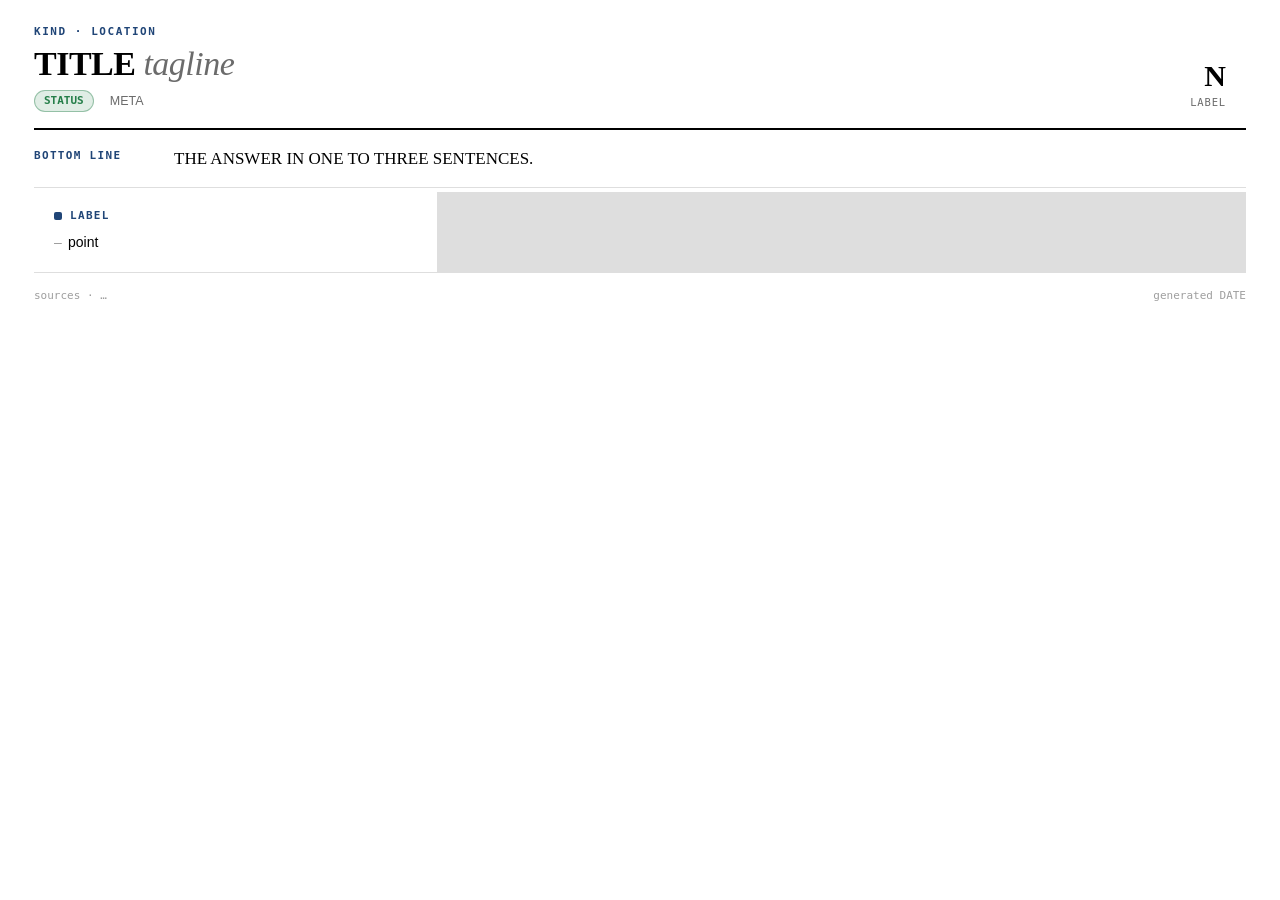
<file: cookbook/html-doc-overlay/assets/brief.html>
<!doctype html>
<html lang="en">
<head>
<meta charset="utf-8">
<title>TITLE</title>
<style>
.doc {
  --fg: var(--agterm-foreground, CanvasText);
  --bg: var(--agterm-background, Canvas);
  --c-red: var(--agterm-color-1, #d0463c);
  --c-green: var(--agterm-color-2, #2e9e5b);
  --c-yellow: var(--agterm-color-3, #c8961e);
  --c-blue: var(--agterm-color-4, #3b7dd8);
  --c-magenta: var(--agterm-color-5, #9a5cc6);
  --c-cyan: var(--agterm-color-6, #2a9fb0);
  /* palette slots are tuned for terminal text; pull them toward the foreground so they read in either scheme */
  --accent: color-mix(in srgb, var(--c-blue) 55%, var(--fg));
  --ok: color-mix(in srgb, var(--c-green) 80%, var(--fg));
  --bad: color-mix(in srgb, var(--c-red) 80%, var(--fg));
  --warn: color-mix(in srgb, var(--c-yellow) 85%, var(--fg));
  --alt: color-mix(in srgb, var(--c-magenta) 75%, var(--fg));
  --info: color-mix(in srgb, var(--c-cyan) 70%, var(--fg));
  --muted: color-mix(in srgb, var(--fg) 58%, var(--bg));
  --faint: color-mix(in srgb, var(--fg) 38%, var(--bg));
  --panel: color-mix(in srgb, var(--fg) 4.5%, var(--bg));
  --panel-2: color-mix(in srgb, var(--fg) 8%, var(--bg));
  --line: color-mix(in srgb, var(--fg) 13%, var(--bg));
  --serif: ui-serif, "New York", "Iowan Old Style", Georgia, serif;
  --sans: -apple-system, BlinkMacSystemFont, "SF Pro Text", "Helvetica Neue", sans-serif;
  --mono: ui-monospace, "SF Mono", Menlo, monospace;
}
* { box-sizing: border-box; }
body { margin: 0; background: var(--agterm-background, Canvas); color: var(--agterm-foreground, CanvasText); }
.doc { font: 14px/1.5 var(--sans); max-width: 1480px; margin: 0 auto; padding: 26px 34px 22px; }
code { font: .88em var(--mono); padding: .05em .34em; border-radius: 4px; background: var(--panel-2); border: 1px solid var(--line); }
a { color: var(--accent); text-decoration: none; } a:hover { text-decoration: underline; }
b { font-weight: 650; }
@keyframes in { from { opacity: 0; } }
.doc > * { animation: in .45s ease-out both; }

/* masthead: title and status on the left, key numbers on the right */
.mast { display: grid; grid-template-columns: minmax(0, 1fr) auto; gap: 28px; align-items: end;
  padding-bottom: 16px; border-bottom: 2px solid var(--fg); }
.eyebrow { font: 600 11px/1 var(--mono); letter-spacing: .14em; text-transform: uppercase; color: var(--accent); }
h1 { font: 600 34px/1.1 var(--serif); letter-spacing: -.015em; margin: 8px 0 8px; }
h1 em { font-style: italic; font-weight: 400; color: var(--muted); }
.meta { display: flex; flex-wrap: wrap; gap: 6px 16px; align-items: center; color: var(--muted); font-size: 12.5px; }
.tag { display: inline-block; padding: 1px 9px; border-radius: 999px; font: 600 11px/1.6 var(--mono);
  color: var(--c, var(--accent)); background: color-mix(in srgb, var(--c, var(--accent)) 14%, transparent);
  border: 1px solid color-mix(in srgb, var(--c, var(--accent)) 40%, transparent); }
.nums { display: flex; gap: 0; }
.num { padding: 0 20px; border-left: 1px solid var(--line); text-align: right; }
.num:first-child { border-left: none; }
.num b { display: block; font: 600 30px/1 var(--serif); }
.num span { font: 500 10.5px/1.6 var(--mono); letter-spacing: .08em; text-transform: uppercase; color: var(--muted); }

.bottom { display: grid; grid-template-columns: 120px 1fr; gap: 20px; padding: 16px 0; border-bottom: 1px solid var(--line); }
.bottom .lbl { font: 600 11px/1.9 var(--mono); letter-spacing: .12em; text-transform: uppercase; color: var(--accent); }
.bottom p { margin: 0; font: 400 17px/1.5 var(--serif); }

/* fact blocks: a dense grid of labelled points; .wide spans two columns, .span-all the whole row.
   the 1px gap over a line-colored grid draws the dividers, so every row must be filled */
.facts { display: grid; grid-template-columns: repeat(3, minmax(0, 1fr)); gap: 1px; margin-top: 4px; background: var(--line); border-bottom: 1px solid var(--line); }
.fact { padding: 16px 20px 14px; background: var(--agterm-background, Canvas); }
.fact.wide { grid-column: span 2; } .fact.span-all { grid-column: 1 / -1; }
.fact h2 { display: flex; align-items: center; gap: 8px; margin: 0 0 8px; font: 600 11px/1.4 var(--mono);
  letter-spacing: .12em; text-transform: uppercase; color: var(--c, var(--muted)); }
.fact h2::before { content: ""; width: 8px; height: 8px; border-radius: 2px; background: var(--c, var(--accent)); }
.fact ul { list-style: none; margin: 0; padding: 0; }
.fact li { position: relative; padding-left: 14px; margin: 5px 0; }
.fact li::before { content: "–"; position: absolute; left: 0; color: var(--faint); }
.fact p { margin: 0 0 6px; }

table { width: 100%; border-collapse: collapse; font-size: 13px; }
th, td { text-align: left; padding: 5px 10px 5px 0; vertical-align: top; }
th { font: 600 10.5px var(--mono); letter-spacing: .08em; text-transform: uppercase; color: var(--faint); }
tr + tr td { border-top: 1px solid var(--line); }
td:first-child { white-space: nowrap; }
.yes { color: var(--ok); font-weight: 600; } .no { color: var(--faint); } .never { color: var(--bad); font-weight: 600; }

/* flow: a one-line process */
.flow { display: flex; flex-wrap: wrap; align-items: center; gap: 6px; margin: 2px 0 8px; }
.flow span { padding: 3px 10px; border-radius: 6px; background: var(--panel-2); border: 1px solid var(--line); font: 12px var(--mono); }
.flow span.g { border-color: color-mix(in srgb, var(--warn) 55%, var(--bg)); color: var(--warn); }
.flow i { font-style: normal; color: var(--faint); }

footer { display: flex; justify-content: space-between; gap: 20px; margin-top: 14px; font: 11px/1.6 var(--mono); color: var(--faint); }

@media (max-width: 1000px) {
  .mast { grid-template-columns: minmax(0, 1fr); }
  .num:first-child { padding-left: 0; } .num { text-align: left; }
  .facts { grid-template-columns: minmax(0, 1fr); }
  .fact { padding-left: 0; padding-right: 0; }
  .fact.wide { grid-column: auto; }
  .bottom { grid-template-columns: minmax(0, 1fr); gap: 4px; }
}
</style>
</head>
<body>
<div class="doc">
  <header class="mast">
    <div>
      <div class="eyebrow">KIND · LOCATION</div>
      <h1>TITLE <em>tagline</em></h1>
      <div class="meta"><span class="tag" style="--c: var(--ok)">STATUS</span><span>META</span></div>
    </div>
    <div class="nums"><div class="num"><b>N</b><span>label</span></div></div>
  </header>

  <div class="bottom"><div class="lbl">Bottom line</div><p>THE ANSWER IN ONE TO THREE SENTENCES.</p></div>

  <div class="facts">
    <div class="fact" style="--c: var(--accent)"><h2>LABEL</h2><ul><li>point</li></ul></div>
    <!-- more .fact blocks; --c from --accent/--ok/--warn/--bad/--alt/--info; .wide or .span-all for a table or .flow -->
  </div>

  <footer><span>sources · …</span><span>generated DATE</span></footer>
</div>
</body>
</html>
</file>
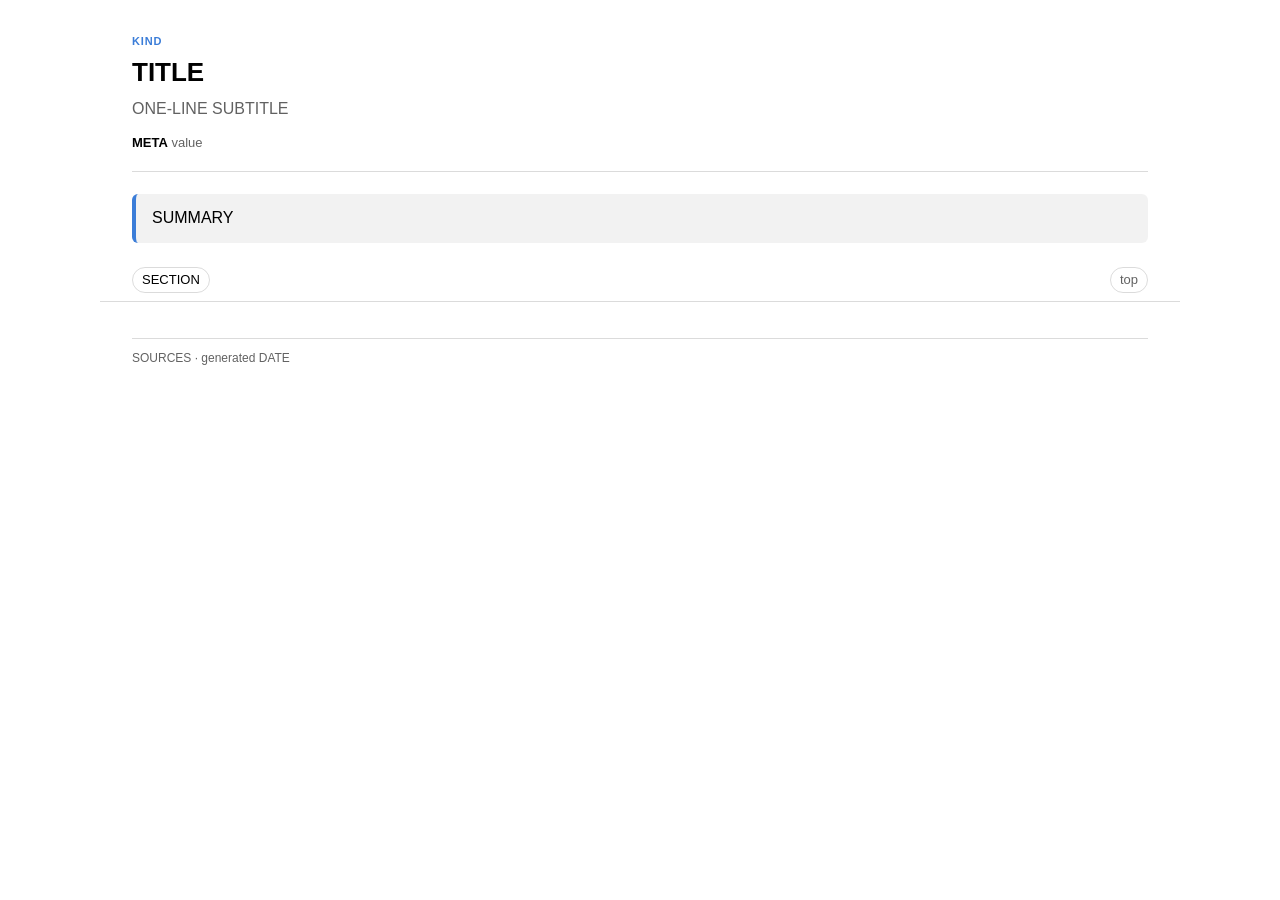
<file: cookbook/html-doc-overlay/assets/classic.html>
<!doctype html>
<html lang="en">
<head>
<meta charset="utf-8">
<title>TITLE</title>
<style>
.doc {
  --fg: var(--agterm-foreground, CanvasText);
  --bg: var(--agterm-background, Canvas);
  --ok: var(--agterm-color-2, #2e9e5b);
  --bad: var(--agterm-color-1, #d0463c);
  --warn: var(--agterm-color-3, #c8961e);
  --accent: var(--agterm-color-4, #3b7dd8);
  --alt: var(--agterm-color-5, #9a5cc6);
  --info: var(--agterm-color-6, #2a9fb0);
  --muted: color-mix(in srgb, var(--fg) 62%, transparent);
  --panel: color-mix(in srgb, var(--fg) 5%, transparent);
  --line: color-mix(in srgb, var(--fg) 14%, transparent);
}
* { box-sizing: border-box; }
body {
  margin: 0; background: var(--agterm-background, Canvas); color: var(--agterm-foreground, CanvasText);
  font: 15px/1.55 -apple-system, BlinkMacSystemFont, "SF Pro Text", "Helvetica Neue", sans-serif;
}
.doc { max-width: 1080px; margin: 0 auto; padding: 28px 32px 56px; }
code, pre, .mono { font-family: "SF Mono", ui-monospace, Menlo, monospace; font-size: 13px; }
a { color: var(--accent); text-decoration: none; }
a:hover { text-decoration: underline; }

header.top { border-bottom: 1px solid var(--line); padding-bottom: 18px; margin-bottom: 22px; }
.kind { display: inline-block; font-size: 11px; font-weight: 700; letter-spacing: .08em; text-transform: uppercase;
  color: var(--accent); margin-bottom: 6px; }
h1 { font-size: 26px; line-height: 1.25; margin: 0 0 8px; }
.sub { color: var(--muted); margin: 0 0 12px; font-size: 16px; }
.meta { display: flex; flex-wrap: wrap; gap: 6px 14px; color: var(--muted); font-size: 13px; }
.meta b { color: var(--fg); font-weight: 600; }

html { scroll-behavior: smooth; }
nav.toc { position: sticky; top: 0; z-index: 5; display: flex; flex-wrap: wrap; gap: 4px 6px; align-items: center;
  margin: 16px -32px 0; padding: 8px 32px; font-size: 13px; border-bottom: 1px solid var(--line);
  background: var(--agterm-background, Canvas); }
nav.toc a { padding: 2px 9px; border-radius: 999px; border: 1px solid var(--line); color: var(--fg); }
nav.toc a:hover { border-color: var(--accent); color: var(--accent); text-decoration: none; }
nav.toc a.top { margin-left: auto; color: var(--muted); }
[id] { scroll-margin-top: 52px; }
:target { animation: flash 1.2s ease-out; }
@keyframes flash { from { background: color-mix(in srgb, var(--accent) 22%, transparent); } }

h2 { font-size: 18px; margin: 30px 0 10px; padding-bottom: 6px; border-bottom: 1px solid var(--line); }
h3 { font-size: 15px; margin: 18px 0 6px; }
p { margin: 8px 0; }
ul, ol { margin: 6px 0; padding-left: 22px; }
li { margin: 3px 0; }

.pill { display: inline-block; padding: 1px 9px; border-radius: 999px; font-size: 12px; font-weight: 600;
  border: 1px solid currentColor; background: color-mix(in srgb, currentColor 12%, transparent); }
.pill.ok { color: var(--ok); } .pill.bad { color: var(--bad); } .pill.warn { color: var(--warn); }
.pill.info { color: var(--info); } .pill.alt { color: var(--alt); } .pill.muted { color: var(--muted); }

.tldr { border-left: 4px solid var(--accent); background: var(--panel); padding: 12px 16px; border-radius: 6px;
  font-size: 16px; }
.tldr > :first-child { margin-top: 0; } .tldr > :last-child { margin-bottom: 0; }

.grid { display: grid; grid-template-columns: repeat(auto-fit, minmax(240px, 1fr)); gap: 12px; margin: 12px 0; }
.card { background: var(--panel); border: 1px solid var(--line); border-radius: 8px; padding: 12px 14px; }
.card h3 { margin-top: 0; }
.stat { font-size: 24px; font-weight: 700; line-height: 1.2; }
.stat-label { color: var(--muted); font-size: 12px; text-transform: uppercase; letter-spacing: .05em; }

.callout { border: 1px solid var(--line); border-left: 4px solid var(--c, var(--accent)); border-radius: 6px;
  padding: 10px 14px; margin: 12px 0; background: color-mix(in srgb, var(--c, var(--accent)) 7%, transparent); }
.callout.warn { --c: var(--warn); } .callout.risk { --c: var(--bad); } .callout.ok { --c: var(--ok); }
.callout > b:first-child { display: block; margin-bottom: 2px; }

table { width: 100%; border-collapse: collapse; margin: 10px 0; font-size: 14px; }
th, td { text-align: left; padding: 7px 10px; border-bottom: 1px solid var(--line); vertical-align: top; }
th { font-size: 12px; text-transform: uppercase; letter-spacing: .04em; color: var(--muted); font-weight: 600; }
td.num, th.num { text-align: right; font-variant-numeric: tabular-nums; }

pre { background: var(--panel); border: 1px solid var(--line); border-radius: 6px; padding: 10px 12px;
  overflow-x: auto; line-height: 1.45; }
:not(pre) > code { background: var(--panel); border: 1px solid var(--line); border-radius: 4px; padding: 0 4px; }
.add { color: var(--ok); } .del { color: var(--bad); }

.bar { display: flex; height: 6px; border-radius: 3px; overflow: hidden; background: var(--line); min-width: 80px; }
.bar > .a { background: var(--ok); } .bar > .d { background: var(--bad); }

.timeline { list-style: none; padding-left: 0; border-left: 2px solid var(--line); margin-left: 6px; }
.timeline li { position: relative; padding: 0 0 12px 18px; }
.timeline li::before { content: ""; position: absolute; left: -7px; top: 6px; width: 12px; height: 12px;
  border-radius: 50%; background: var(--bg); border: 2px solid var(--c, var(--accent)); }
.timeline .when { color: var(--muted); font-size: 12px; }

details { border: 1px solid var(--line); border-radius: 6px; padding: 6px 12px; margin: 8px 0; }
details > summary { cursor: pointer; font-weight: 600; }
details[open] > summary { margin-bottom: 6px; }

figure { margin: 14px 0; } figure svg { max-width: 100%; height: auto; }
figcaption { color: var(--muted); font-size: 12px; margin-top: 4px; }
svg text { fill: var(--agterm-foreground, CanvasText); font-family: -apple-system, sans-serif; font-size: 13px; }
svg .box { fill: var(--panel); stroke: var(--line); }
svg .edge { stroke: var(--muted); fill: none; }
svg .hl { stroke: var(--accent); }

.muted { color: var(--muted); }
footer { margin-top: 36px; color: var(--muted); font-size: 12px; border-top: 1px solid var(--line); padding-top: 10px; }
</style>
</head>
<body>
<main class="doc" id="top">
<header class="top">
  <div class="kind">KIND</div>
  <h1>TITLE</h1>
  <p class="sub">ONE-LINE SUBTITLE</p>
  <div class="meta"><span><b>META</b> value</span></div>
</header>

<div class="tldr"><p>SUMMARY</p></div>

<nav class="toc"><a href="#SECTION-ID">SECTION</a><a class="top" href="#top">top</a></nav>

<!-- sections go here: <h2 id="SECTION-ID">SECTION</h2> -->

<footer>SOURCES · generated DATE</footer>
</main>
</body>
</html>
</file>
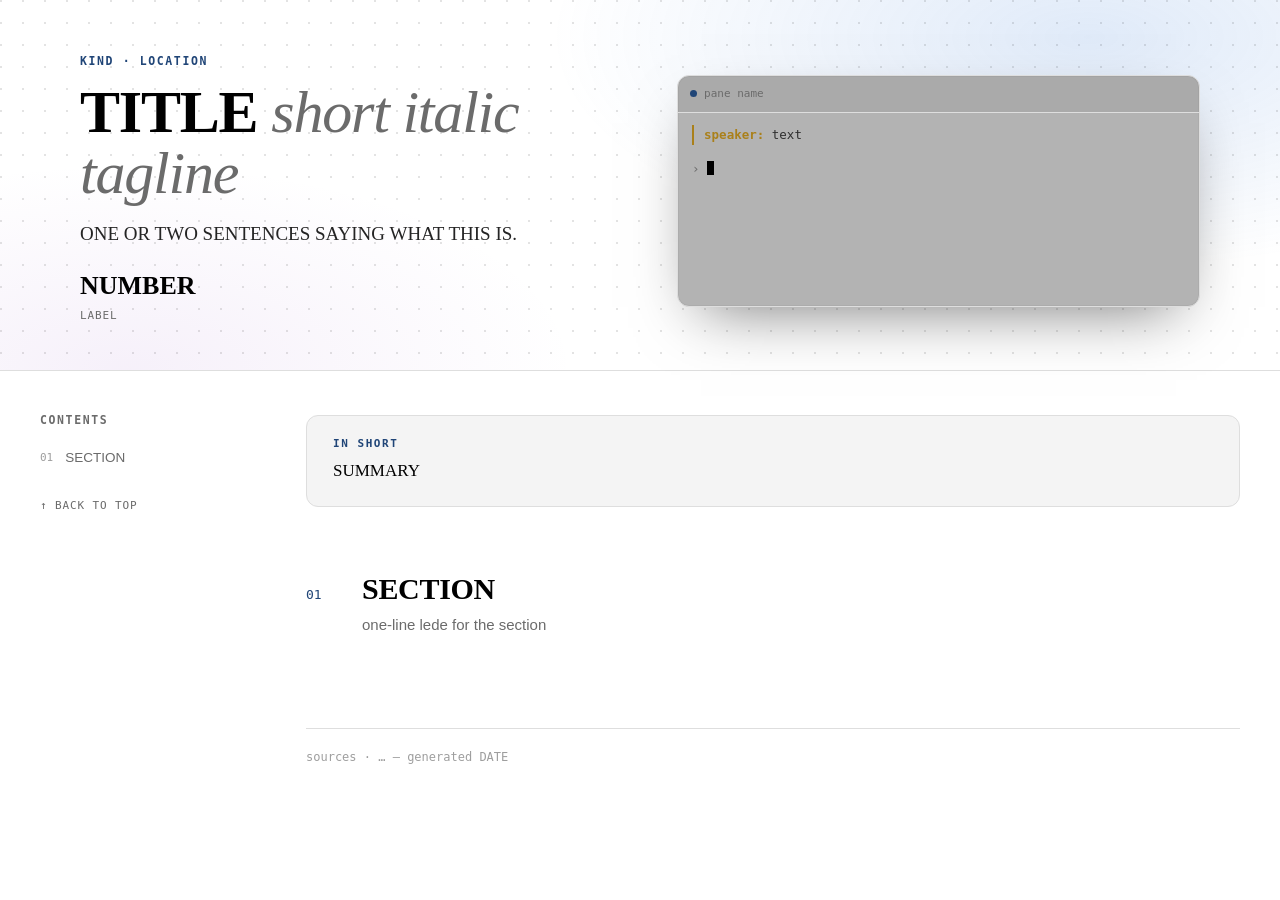
<file: cookbook/html-doc-overlay/assets/editorial.html>
<!doctype html>
<html lang="en">
<head>
<meta charset="utf-8">
<title>TITLE</title>
<style>
.doc {
  --fg: var(--agterm-foreground, CanvasText);
  --bg: var(--agterm-background, Canvas);
  --c-red: var(--agterm-color-1, #d0463c);
  --c-green: var(--agterm-color-2, #2e9e5b);
  --c-yellow: var(--agterm-color-3, #c8961e);
  --c-blue: var(--agterm-color-4, #3b7dd8);
  --c-magenta: var(--agterm-color-5, #9a5cc6);
  --c-cyan: var(--agterm-color-6, #2a9fb0);
  /* palette slots are tuned for terminal text; pull them toward the foreground so they read in either scheme */
  --accent: color-mix(in srgb, var(--c-blue) 55%, var(--fg));
  --ok: color-mix(in srgb, var(--c-green) 80%, var(--fg));
  --bad: color-mix(in srgb, var(--c-red) 80%, var(--fg));
  --warn: color-mix(in srgb, var(--c-yellow) 85%, var(--fg));
  --alt: color-mix(in srgb, var(--c-magenta) 75%, var(--fg));
  --info: color-mix(in srgb, var(--c-cyan) 70%, var(--fg));
  --muted: color-mix(in srgb, var(--fg) 58%, var(--bg));
  --faint: color-mix(in srgb, var(--fg) 38%, var(--bg));
  --panel: color-mix(in srgb, var(--fg) 4.5%, var(--bg));
  --panel-2: color-mix(in srgb, var(--fg) 8%, var(--bg));
  --line: color-mix(in srgb, var(--fg) 13%, var(--bg));
  --serif: ui-serif, "New York", "Iowan Old Style", Georgia, serif;
  --sans: -apple-system, BlinkMacSystemFont, "SF Pro Text", "Helvetica Neue", sans-serif;
  --mono: ui-monospace, "SF Mono", Menlo, monospace;
}
* { box-sizing: border-box; }
html { scroll-behavior: smooth; }
body { margin: 0; overflow-x: hidden; background: var(--agterm-background, Canvas); color: var(--agterm-foreground, CanvasText); }
.doc { font: 15.5px/1.62 var(--sans); max-width: 1320px; margin: 0 auto; padding: 0 40px 72px;
  display: grid; grid-template-columns: 210px minmax(0, 1fr); column-gap: 56px; }
code, .mono { font-family: var(--mono); font-size: .86em; }
:not(pre) > code { padding: .08em .38em; border-radius: 5px; background: var(--panel-2); border: 1px solid var(--line); }
a { color: var(--accent); text-decoration: none; }
a:hover { text-decoration: underline; text-underline-offset: 3px; }
b, strong { font-weight: 650; }
[id] { scroll-margin-top: 24px; }

@keyframes rise { from { opacity: 0; transform: translateY(10px); } to { opacity: 1; transform: none; } }
.hero, section { animation: rise .6s cubic-bezier(.2,.7,.2,1) both; }
section:nth-of-type(1) { animation-delay: .08s; } section:nth-of-type(2) { animation-delay: .14s; }
section:nth-of-type(3) { animation-delay: .2s; } section:nth-of-type(n+4) { animation-delay: .26s; }
:target > .sec-head h2 { animation: glow 1.4s ease-out; }
@keyframes glow { from { color: var(--accent); } }

.hero { grid-column: 1 / -1; position: relative; margin: 0 calc(50% - 50vw) 8px; padding: 56px calc(50vw - 50% + 40px) 44px;
  border-bottom: 1px solid var(--line);
  background:
    radial-gradient(circle at 1px 1px, color-mix(in srgb, var(--fg) 11%, transparent) 1px, transparent 0) 0 0 / 22px 22px,
    radial-gradient(ellipse 60% 90% at 85% 10%, color-mix(in srgb, var(--c-blue) 16%, transparent), transparent 70%),
    radial-gradient(ellipse 50% 80% at 10% 100%, color-mix(in srgb, var(--c-magenta) 9%, transparent), transparent 70%); }
.hero-grid { display: grid; grid-template-columns: minmax(0, 1.05fr) minmax(0, 1fr); gap: 48px; align-items: center; }
.hero-grid.solo { grid-template-columns: minmax(0, 1fr); max-width: 900px; }
.eyebrow { font: 600 11.5px/1 var(--mono); letter-spacing: .14em; text-transform: uppercase; color: var(--accent); }
.hero h1 { font: 600 60px/1.02 var(--serif); letter-spacing: -.02em; margin: 14px 0 16px; }
.hero h1 em { font-style: italic; font-weight: 400; color: var(--muted); }
.lede { font: 400 19px/1.5 var(--serif); color: color-mix(in srgb, var(--fg) 86%, var(--bg)); margin: 0 0 24px; max-width: 34em; }
.stats { display: flex; flex-wrap: wrap; gap: 10px 28px; }
.stat b { display: block; font: 600 26px/1.1 var(--serif); }
.stat span { font: 500 11px/1.4 var(--mono); letter-spacing: .08em; text-transform: uppercase; color: var(--muted); }

/* terminal mock for the hero's right column */
.term { display: grid; grid-auto-flow: column; grid-auto-columns: minmax(0, 1fr); border: 1px solid var(--line); border-radius: 12px;
  overflow: hidden; background: color-mix(in srgb, var(--bg) 70%, black);
  box-shadow: 0 24px 60px -24px rgba(0,0,0,.55), 0 0 0 1px color-mix(in srgb, var(--fg) 4%, transparent) inset; }
.pane { padding: 0 0 14px; min-height: 230px; font: 12.5px/1.6 var(--mono); }
.pane + .pane { border-left: 1px solid var(--line); }
.pane-bar { display: flex; align-items: center; gap: 7px; padding: 9px 12px; border-bottom: 1px solid var(--line);
  background: color-mix(in srgb, var(--fg) 5%, transparent); color: var(--muted); font-size: 11px; }
.pane-bar i { width: 7px; height: 7px; border-radius: 50%; background: var(--c, var(--accent)); display: inline-block; }
.line { margin: 12px 14px 0; padding-left: 10px; border-left: 2px solid var(--c, var(--line)); color: color-mix(in srgb, var(--fg) 82%, var(--bg)); }
.line .who { color: var(--c, var(--fg)); font-weight: 600; }
.prompt { margin: 14px 14px 0; color: var(--muted); }
.caret { display: inline-block; width: 7px; height: 14px; vertical-align: -2px; background: var(--fg); animation: blink 1.1s steps(1) infinite; }
@keyframes blink { 50% { opacity: 0; } }

.index { position: sticky; top: 0; align-self: start; padding-top: 36px; max-height: 100vh; overflow-y: auto; }
.index .eyebrow { display: block; margin-bottom: 14px; color: var(--muted); }
.index ol { list-style: none; margin: 0; padding: 0; counter-reset: s; }
.index li { counter-increment: s; }
.index a { display: flex; gap: 12px; padding: 6px 10px; margin: 0 -10px; border-radius: 7px; color: var(--muted); font-size: 13.5px; }
.index li a::before { content: counter(s, decimal-leading-zero); font: 500 11px/2 var(--mono); color: var(--faint); }
.index a:hover { color: var(--fg); background: var(--panel); text-decoration: none; }
.index .back { margin-top: 18px; font: 500 11px var(--mono); letter-spacing: .08em; text-transform: uppercase; }

main.body { min-width: 0; padding-top: 36px; counter-reset: sec; }
.tldr { padding: 22px 26px; border-radius: 12px; background: var(--panel); border: 1px solid var(--line); font: 400 17px/1.6 var(--serif); }
.tldr::before { content: "In short"; display: block; margin-bottom: 8px; font: 600 11px/1 var(--mono); letter-spacing: .14em; text-transform: uppercase; color: var(--accent); }
.tldr p { margin: 0 0 10px; } .tldr p:last-child { margin: 0; }
section { margin-top: 64px; counter-increment: sec; }
.sec-head { display: grid; grid-template-columns: 56px 1fr; align-items: baseline; margin-bottom: 18px; }
.sec-head::before { content: counter(sec, decimal-leading-zero); font: 500 13px var(--mono); color: var(--accent); }
.sec-head h2 { font: 600 30px/1.2 var(--serif); letter-spacing: -.01em; margin: 0; }
.sec-head p { grid-column: 2; margin: 6px 0 0; color: var(--muted); font-size: 15px; }
.sec-body { padding-left: 56px; }
h3 { font: 600 17px/1.3 var(--serif); margin: 0 0 6px; }
p { margin: 10px 0; }
.dim { color: var(--muted); }
ul.clean { list-style: none; padding: 0; margin: 12px 0; }
ul.clean li { position: relative; padding-left: 22px; margin: 9px 0; }
ul.clean li::before { content: ""; position: absolute; left: 4px; top: .7em; width: 7px; height: 7px; border-radius: 2px;
  background: var(--accent); transform: rotate(45deg); opacity: .75; }

.tag { display: inline-block; padding: 2px 10px; border-radius: 999px; font: 600 11px/1.6 var(--mono); letter-spacing: .04em;
  color: var(--c, var(--accent)); background: color-mix(in srgb, var(--c, var(--accent)) 14%, transparent);
  border: 1px solid color-mix(in srgb, var(--c, var(--accent)) 40%, transparent); }

/* option cards: side-by-side alternatives with a few facts each; .me marks the subject */
.options { display: grid; grid-template-columns: repeat(auto-fit, minmax(210px, 1fr)); gap: 12px; }
.option { padding: 18px 18px 16px; border-radius: 12px; background: var(--panel); border: 1px solid var(--line); }
.option.me { background: color-mix(in srgb, var(--c-blue) 10%, var(--bg)); border-color: color-mix(in srgb, var(--accent) 45%, var(--bg)); }
.option .name { font: 600 15px var(--mono); }
.option .for { margin: 8px 0 14px; font-size: 14px; color: color-mix(in srgb, var(--fg) 85%, var(--bg)); }
.option dl { margin: 0; font-size: 12.5px; display: grid; grid-template-columns: auto 1fr; gap: 4px 10px; }
.option dt { color: var(--faint); font: 11px var(--mono); text-transform: uppercase; letter-spacing: .06em; padding-top: 2px; }
.option dd { margin: 0; color: var(--muted); }

/* pipeline: an ordered process, left to right */
.pipeline { display: grid; grid-auto-flow: column; grid-auto-columns: minmax(0, 1fr); margin: 6px 0 18px; counter-reset: st; }
.step { position: relative; padding: 16px 18px 16px 16px; background: var(--panel); border: 1px solid var(--line); counter-increment: st; }
.step:first-child { border-radius: 12px 0 0 12px; } .step:last-child { border-radius: 0 12px 12px 0; }
.step + .step { border-left: none; }
.step::before { content: counter(st); display: inline-grid; place-items: center; width: 22px; height: 22px; border-radius: 50%;
  font: 600 11px var(--mono); color: var(--bg); background: var(--c, var(--accent)); margin-bottom: 10px; }
.step:not(:last-child)::after { content: ""; position: absolute; right: -8px; top: 50%; width: 14px; height: 14px; z-index: 1;
  background: var(--panel); border-top: 1px solid var(--line); border-right: 1px solid var(--line); transform: translateY(-50%) rotate(45deg); }
.step b { display: block; font-size: 14px; margin-bottom: 3px; }
.step span { font-size: 13px; color: var(--muted); display: block; line-height: 1.45; }
.return { display: flex; align-items: center; gap: 12px; margin: -4px 0 16px; padding: 10px 16px; border-radius: 10px;
  border: 1px dashed var(--line); color: var(--muted); font-size: 13.5px; }
.return::before { content: "↺"; font-size: 18px; color: var(--accent); }

/* tiles: parallel categories, colored top stripe */
.tiles { display: grid; grid-template-columns: repeat(auto-fit, minmax(230px, 1fr)); gap: 14px; }
.tile { padding: 20px 20px 18px; border-radius: 12px; background: var(--panel); border: 1px solid var(--line); border-top: 3px solid var(--c, var(--accent)); }
.tile .tag { margin-bottom: 12px; }
.tile p { margin: 0; font-size: 14.5px; }
.tile p + p { margin-top: 8px; color: var(--muted); font-size: 13.5px; }

/* note: a titled aside; set --c for its color */
.note { display: grid; grid-template-columns: 4px 1fr; gap: 0 16px; margin: 16px 0; }
.note::before { content: ""; border-radius: 2px; background: var(--c, var(--accent)); grid-row: span 2; }
.note b.t { font: 600 11px/1.8 var(--mono); letter-spacing: .1em; text-transform: uppercase; color: var(--c, var(--accent)); }
.note div { font-size: 14.5px; }

/* timeline: numbered stages or dated events */
.life { list-style: none; margin: 0; padding: 0; position: relative; }
.life::before { content: ""; position: absolute; left: 15px; top: 24px; bottom: 36px; width: 2px; background: var(--line); }
.life li { position: relative; display: grid; grid-template-columns: 32px 150px 1fr; gap: 18px; padding: 12px 0; align-items: start; }
.life .dot { width: 32px; height: 32px; border-radius: 50%; display: grid; place-items: center; z-index: 1;
  background: var(--bg); border: 2px solid var(--c, var(--accent)); color: var(--c, var(--accent)); font: 600 12px var(--mono); }
.life .when { font: 600 11.5px/2.6 var(--mono); letter-spacing: .06em; text-transform: uppercase; color: var(--c, var(--accent)); }
.life .what { padding-top: 5px; font-size: 14.5px; }

/* pair: two panels compared side by side */
.pair { display: grid; grid-template-columns: 1fr 1fr; gap: 14px; margin: 18px 0; }
.panel { padding: 18px 20px; border-radius: 12px; background: var(--panel); border: 1px solid var(--line); }
.panel .k { font: 600 11px var(--mono); letter-spacing: .1em; text-transform: uppercase; color: var(--muted); }
.panel h3 { margin: 6px 0 8px; }
.panel .foot { margin-top: 12px; padding-top: 10px; border-top: 1px solid var(--line); font-size: 13.5px; color: var(--muted); }
.panel .foot b { color: var(--c, var(--warn)); }

/* meter: a count shown as blocks; the last block can take --c */
.meter { display: flex; gap: 6px; align-items: center; margin: 12px 0 4px; }
.meter i { flex: 1; height: 6px; border-radius: 3px; background: color-mix(in srgb, var(--c, var(--accent)) 55%, var(--bg)); }
.meter span { font: 500 12px var(--mono); color: var(--muted); margin-left: 6px; white-space: nowrap; }

.bar { display: flex; height: 6px; border-radius: 3px; overflow: hidden; background: var(--line); min-width: 90px; }
.bar > .a { background: var(--ok); } .bar > .d { background: var(--bad); }
.add { color: var(--ok); } .del { color: var(--bad); }

.tbl { border: 1px solid var(--line); border-radius: 12px; overflow: hidden; margin: 14px 0; }
table { width: 100%; border-collapse: collapse; font-size: 14px; }
th, td { text-align: left; padding: 11px 16px; vertical-align: top; }
th { font: 600 11px var(--mono); letter-spacing: .08em; text-transform: uppercase; color: var(--muted); background: var(--panel-2); }
tr + tr td { border-top: 1px solid var(--line); }
td:first-child { white-space: nowrap; }
td.num, th.num { text-align: right; font-variant-numeric: tabular-nums; }
.yes { color: var(--ok); font-weight: 600; } .no { color: var(--faint); } .never { color: var(--bad); font-weight: 600; }

pre { margin: 14px 0; padding: 16px 18px; border-radius: 12px; overflow-x: auto; font: 13px/1.6 var(--mono);
  background: color-mix(in srgb, var(--bg) 70%, black); border: 1px solid var(--line); }
pre .c { color: var(--faint); } pre .k { color: var(--accent); } pre .s { color: var(--ok); }

details { margin: 14px 0; border: 1px solid var(--line); border-radius: 12px; background: var(--panel); }
details > summary { cursor: pointer; padding: 12px 16px; font-weight: 600; list-style: none; }
details > summary::before { content: "▸"; display: inline-block; width: 16px; color: var(--accent); transition: transform .15s; }
details[open] > summary::before { transform: rotate(90deg); }
details > :not(summary) { margin: 0 16px 16px; }

figure { margin: 16px 0; } figure svg { max-width: 100%; height: auto; }
figcaption { color: var(--muted); font-size: 12.5px; margin-top: 6px; }
svg text { fill: var(--agterm-foreground, CanvasText); font: 13px var(--sans); }
svg .box { fill: var(--panel); stroke: var(--line); }
svg .edge { stroke: var(--muted); fill: none; }
svg .hl { stroke: var(--accent); }

footer { grid-column: 2; margin-top: 72px; padding-top: 18px; border-top: 1px solid var(--line); font: 12px/1.7 var(--mono); color: var(--faint); }

@media (max-width: 1100px) {
  .doc { grid-template-columns: minmax(0, 1fr); padding: 0 24px 56px; }
  .hero { padding: 40px calc(50vw - 50% + 24px) 32px; }
  .hero-grid, .pair { grid-template-columns: minmax(0, 1fr); }
  .pipeline { grid-auto-flow: row; }
  .step, .step:first-child, .step:last-child { border-radius: 0; border-left: 1px solid var(--line); }
  .step:not(:last-child)::after { display: none; }
  .index { position: static; max-height: none; padding-top: 24px; }
  .index ol { display: flex; flex-wrap: wrap; gap: 4px; }
  .sec-body { padding-left: 0; }
  .life li { grid-template-columns: 32px 1fr; } .life .what { grid-column: 2; }
  footer { grid-column: 1; }
}
</style>
</head>
<body>
<div class="doc" id="top">

<header class="hero">
  <!-- .hero-grid.solo when there is no right-hand visual -->
  <div class="hero-grid">
    <div>
      <div class="eyebrow">KIND · LOCATION</div>
      <h1>TITLE <em>short italic tagline</em></h1>
      <p class="lede">ONE OR TWO SENTENCES SAYING WHAT THIS IS.</p>
      <div class="stats"><div class="stat"><b>NUMBER</b><span>label</span></div></div>
    </div>
    <!-- right column: a .term mock only when the subject lives in a terminal, else a figure or nothing -->
    <div class="term" aria-hidden="true">
      <div class="pane"><div class="pane-bar"><i></i>pane name</div>
        <div class="line" style="--c: var(--warn)"><span class="who">speaker:</span> text</div>
        <div class="prompt">› <span class="caret"></span></div></div>
    </div>
  </div>
</header>

<nav class="index">
  <span class="eyebrow">Contents</span>
  <ol><li><a href="#SECTION-ID">SECTION</a></li></ol>
  <a class="back" href="#top">↑ back to top</a>
</nav>

<main class="body">
  <div class="tldr"><p>SUMMARY</p></div>

  <section id="SECTION-ID">
    <div class="sec-head"><h2>SECTION</h2><p>one-line lede for the section</p></div>
    <div class="sec-body">
      <!-- components: .options>.option(.me), .pipeline>.step + .return, .tiles>.tile, .note(--c), .life>li,
           .pair>.panel, .meter, .tbl>table, ul.clean, .tag(--c), pre with .c/.k/.s spans, details, figure>svg -->
    </div>
  </section>
</main>

<footer>sources · … — generated DATE</footer>
</div>
</body>
</html>
</file>
